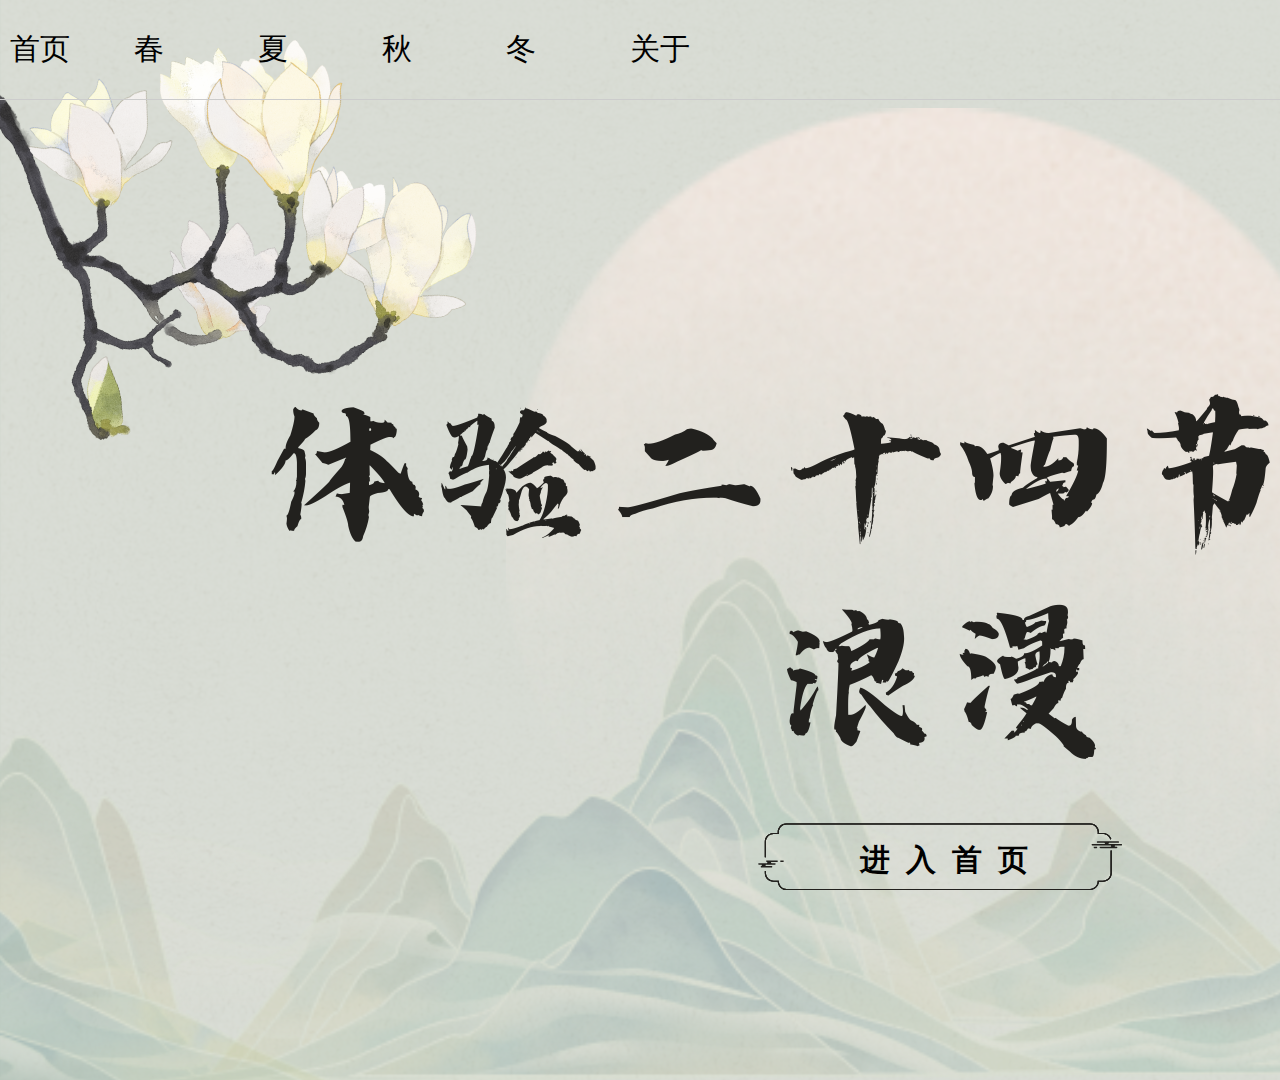
<file: index.html>
<!DOCTYPE html>
<html lang="en">

<head>
  <meta charset="UTF-8">
  <meta name="viewport" content="width=device-width, initial-scale=1.0">
  <title>首页</title>
  <!-- 引入index.css -->
  <link rel="stylesheet" href="./style.css">
</head>

<body>
  <img src="./images/731ec2ef1501df7c6536470938f4460.png" class="bg" alt="">
  <div class="app">
    <header>
      <ul>
        <li><a href="index.html">首页</a></li>
        <!-- 春夏秋冬 -->
        <li><a href="spring.html">春</a></li>
        <li><a href="summer.html">夏</a></li>
        <li><a href="autumn.html">秋</a></li>
        <li><a href="winter.html">冬</a></li>
        <li><a href="about.html">关于</a></li>
      </ul>
    </header>
    <div class="btn">
      <a href="./spring.html">进入首页</a>
    </div>
  </div>
</body>

</html>
</file>
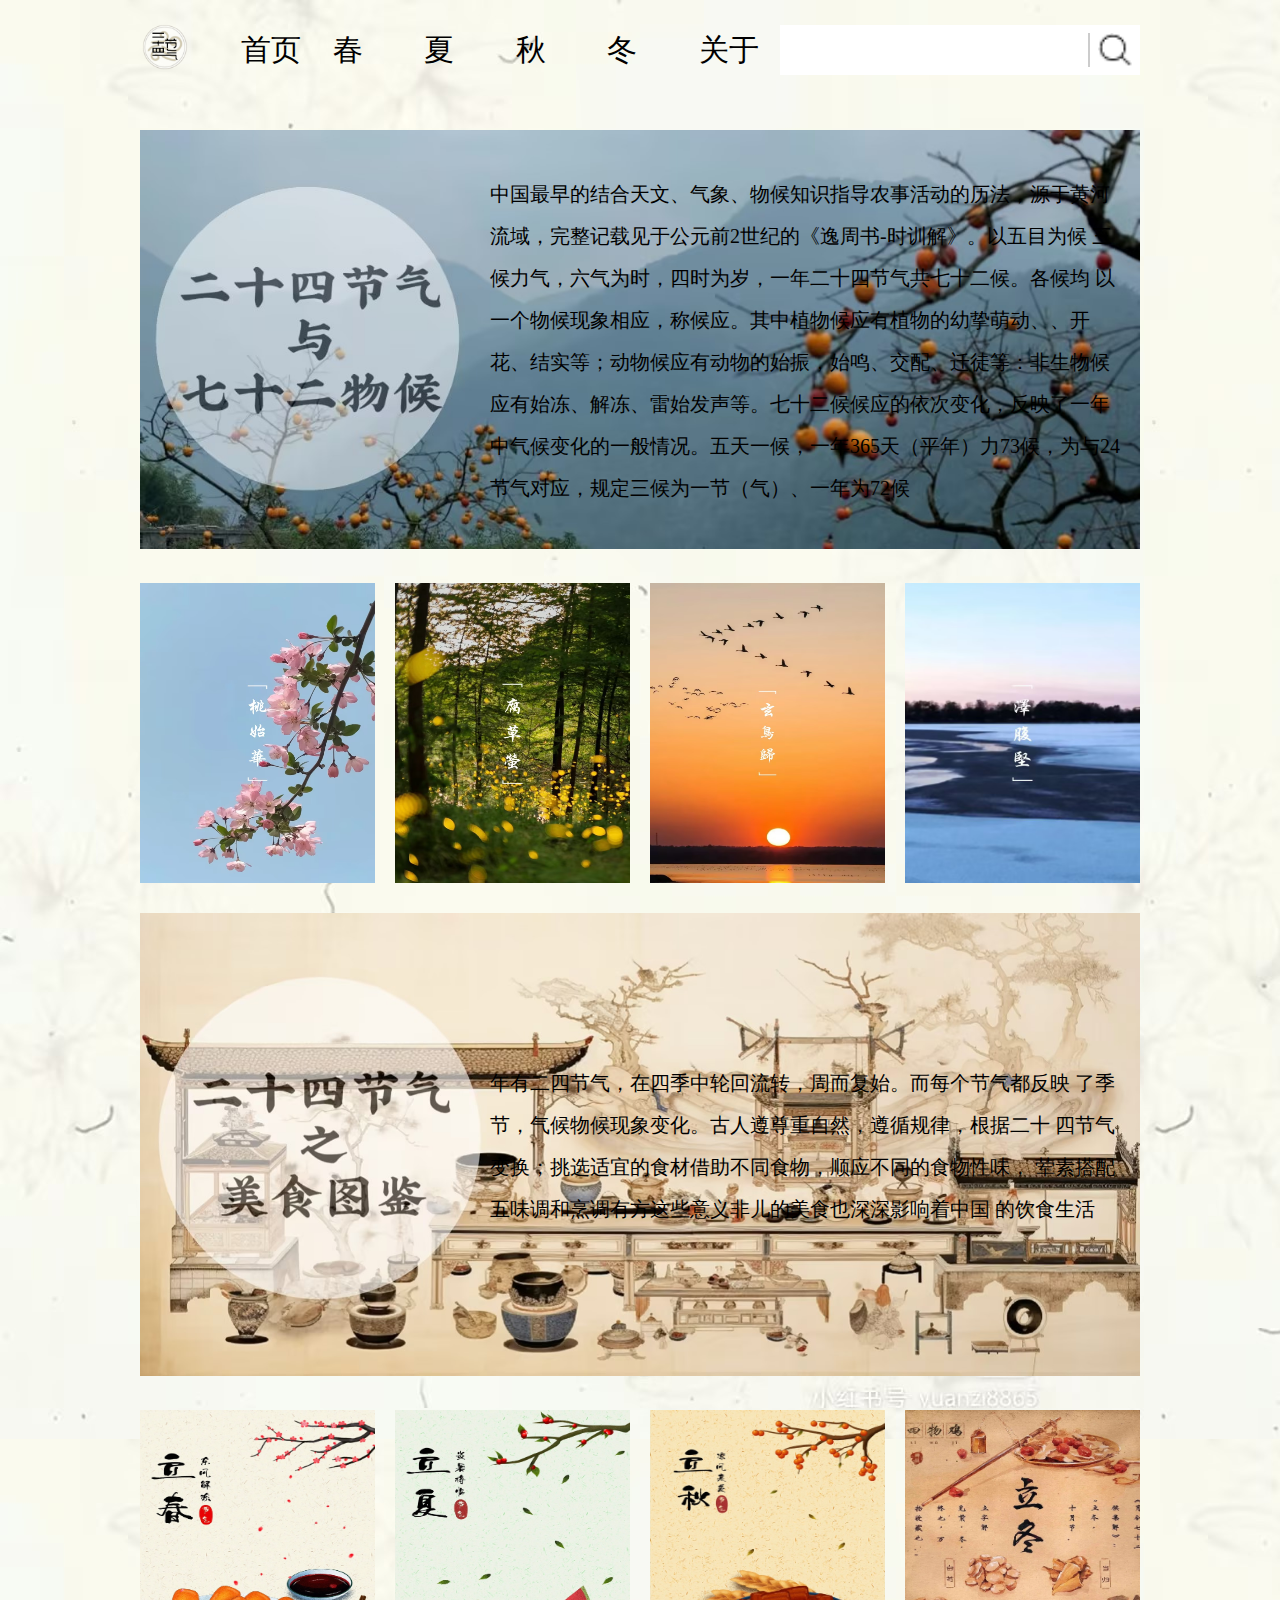
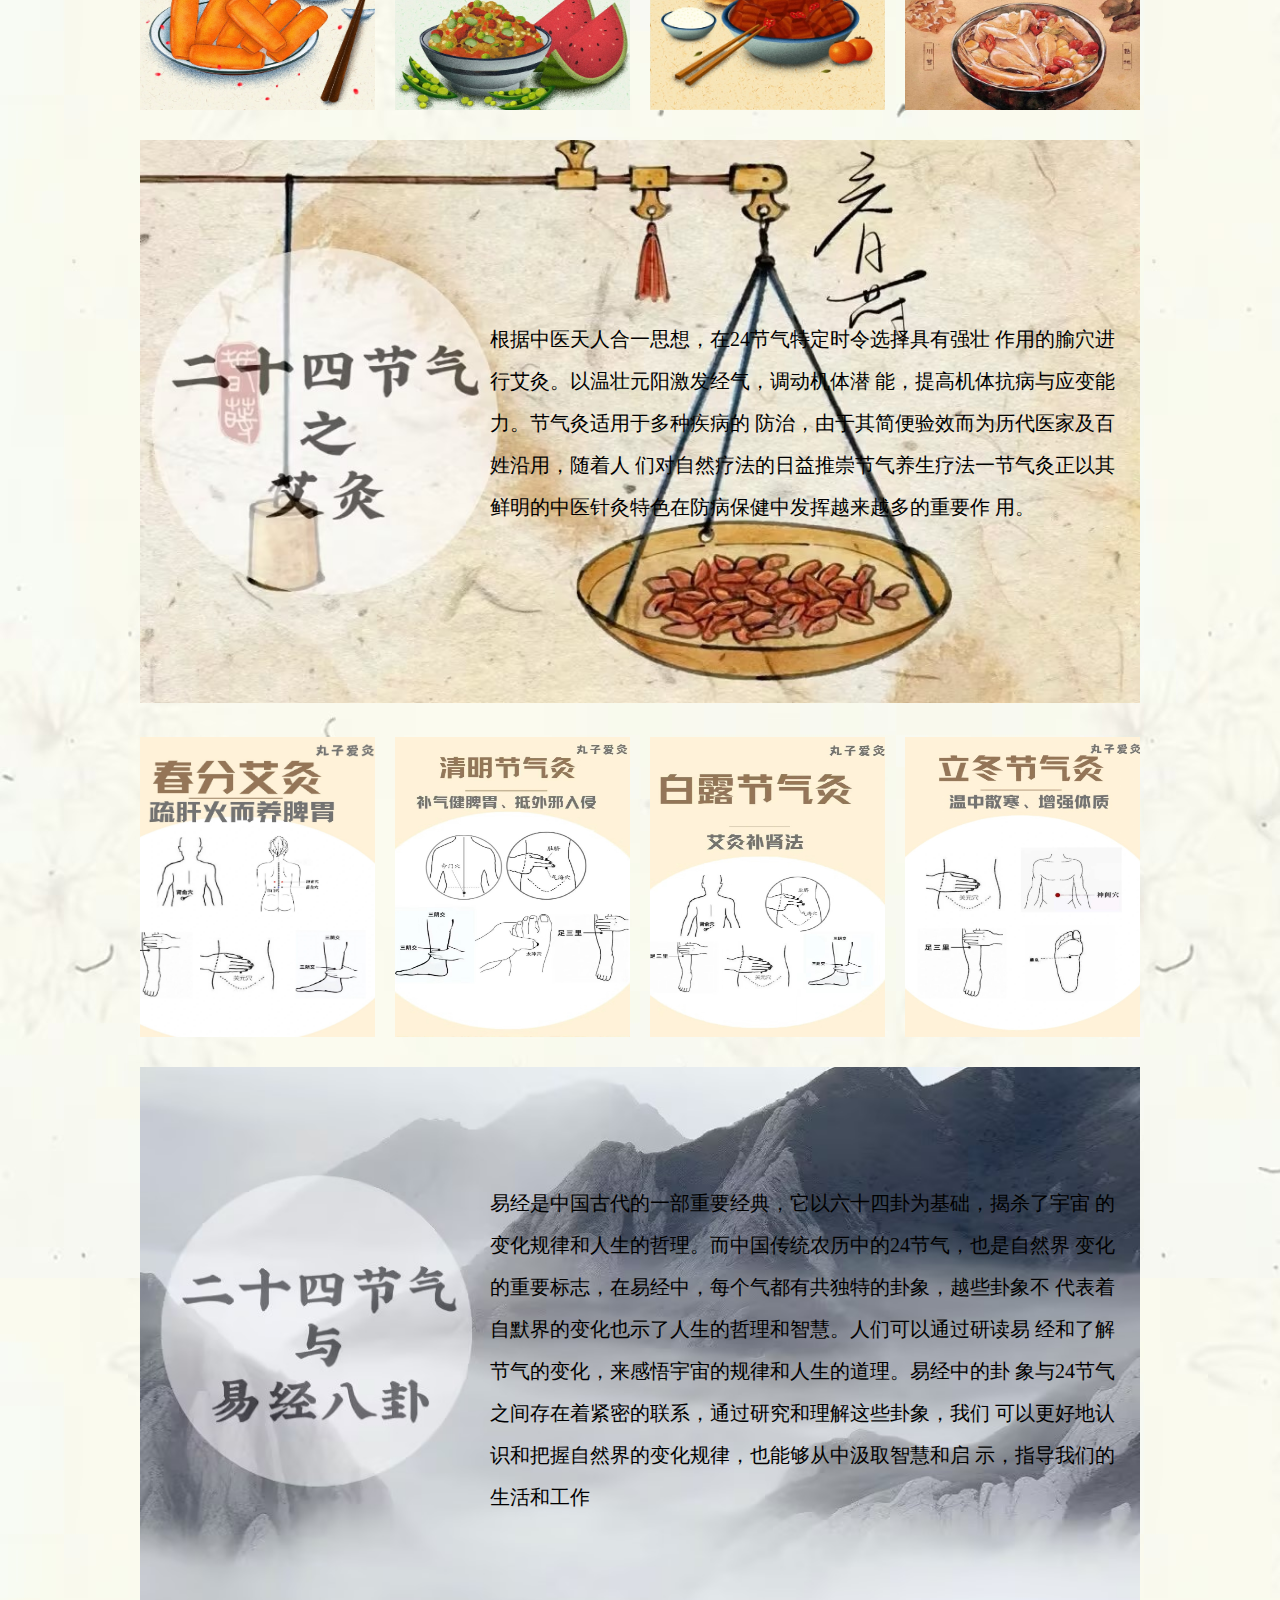
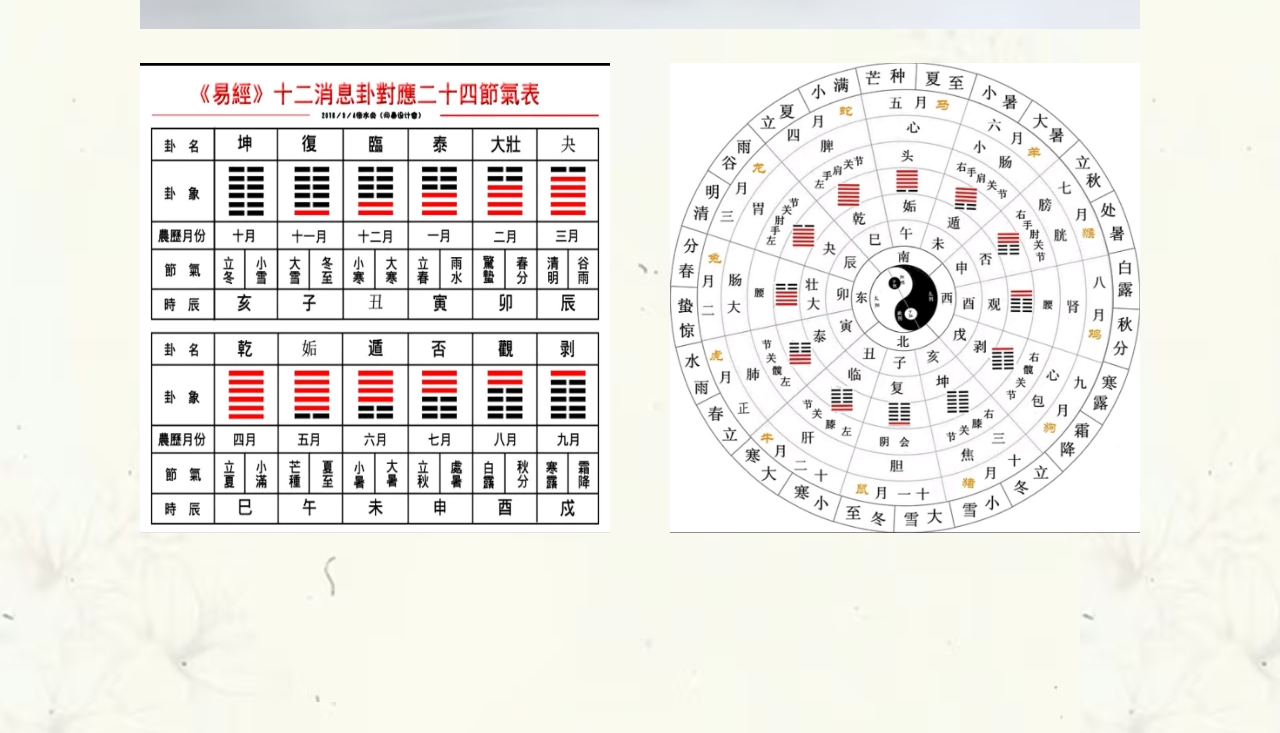
<file: about.html>
<!DOCTYPE html>
<html lang="en">

<head>
  <meta charset="UTF-8">
  <meta name="viewport" content="width=device-width, initial-scale=1.0">
  <title>首页</title>
  <!-- 引入index.css -->
  <link rel="stylesheet" href="./index.css">
</head>

<body>
  <div class="app">
    <header>
      <ul>
        <li><img src="./images/画板 1.png" style="width:50px;height: 50px;border-radius: 50%;"></li>
        <li><a href="index.html">首页</a></li>
        <!-- 春夏秋冬 -->
        <li><a href="spring.html">春</a></li>
        <li><a href="summer.html">夏</a></li>
        <li><a href="autumn.html">秋</a></li>
        <li><a href="winter.html">冬</a></li>
        <li><a href="about.html">关于</a></li>
      </ul>
      <!-- 搜索 -->
      <div class="search">
        <input type="text">
        <img src="./images/icon-search.png">
      </div>
    </header>
    <main>
      <div class="section-1">
        <img src="./images/七十二气候.jpg">
        <div class="desc">
          中国最早的结合天文、气象、物候知识指导农事活动的历法，源于黄河
          流域，完整记载见于公元前2世纪的《逸周书-时训解》。以五目为候
          三候力气，六气为时，四时为岁，一年二十四节气共七十二候。各候均
          以一个物候现象相应，称候应。其中植物候应有植物的幼挚萌动、、开
          花、结实等；动物候应有动物的始振，始鸣、交配、迁徒等：非生物候
          应有始冻、解冻、雷始发声等。七十二候候应的依次变化，反映了一年
          中气候变化的一般情况。五天一候，一年365天（平年）力73候，为与24
          节气对应，规定三候为一节（气）、一年为72候
        </div>
      </div>
      <div class="section-4">
        <img src="./images/春.jpg">
        <img src="./images/夏.jpg">
        <img src="./images/秋.jpg">
        <img src="./images/冬.jpg">
      </div>
      <div class="section-1">
        <img src="./images/美食.jpg">
        <div class="desc">年有二四节气，在四季中轮回流转，周而复始。而每个节气都反映
          了季节，气候物候现象变化。古人遵尊重自然，遵循规律，根据二十
          四节气变换；挑选适宜的食材借助不同食物，顺应不同的食物性味，
          荤素搭配五味调和烹调有方这些意义非儿的美食也深深影响着中国
          的饮食生活</div>
      </div>
      <div class="section-4">
        <img src="./images/春食.jpg">
        <img src="./images/夏食.jpg">
        <img src="./images/秋食.jpg">
        <img src="./images/冬食.jpg">
      </div>
      <div class="section-1">
        <img src="./images/艾灸.jpg">
        <div class="desc">根据中医天人合一思想，在24节气特定时令选择具有强壮
          作用的腧穴进行艾灸。以温壮元阳激发经气，调动机体潜
          能，提高机体抗病与应变能力。节气灸适用于多种疾病的
          防治，由于其简便验效而为历代医家及百姓沿用，随着人
          们对自然疗法的日益推崇节气养生疗法一节气灸正以其
          鲜明的中医针灸特色在防病保健中发挥越来越多的重要作
          用。</div>
      </div>
      <div class="section-4">
        <img src="./images/春灸.jpg">
        <img src="./images/清明节.jpg">
        <img src="./images/白露.jpg">
        <img src="./images/冬灸.jpg">
      </div>
      <div class="section-1">
        <img src="./images/八卦.jpg">
        <div class="desc">易经是中国古代的一部重要经典，它以六十四卦为基础，揭杀了宇宙
          的变化规律和人生的哲理。而中国传统农历中的24节气，也是自然界
          变化的重要标志，在易经中，每个气都有共独特的卦象，越些卦象不
          代表着自默界的变化也示了人生的哲理和智慧。人们可以通过研读易
          经和了解节气的变化，来感悟宇宙的规律和人生的道理。易经中的卦
          象与24节气之间存在着紧密的联系，通过研究和理解这些卦象，我们
          可以更好地认识和把握自然界的变化规律，也能够从中汲取智慧和启
          示，指导我们的生活和工作</div>
      </div>
      <div class="section-2">
        <img src="./images/表格.jpg">
        <img src="./images/卦.jpg">
      </div>
    </main>
    <footer></footer>
  </div>
</body>

</html>
</file>
<file: style.css>
* {
  margin: 0;
  padding: 0;
  box-sizing: border-box;
}

body {
  overflow: hidden;

}

.bg {
  position: absolute;
  left: 0;
  right: 0;
  top: 0;
  bottom: 0;
  /* background-image: url("./images/731ec2ef1501df7c6536470938f4460.png"); */
  background-position: center center;
  background-attachment: fixed;
  background-repeat: no-repeat;
  /* background-size: cover; */
  width: 1920px;
  height: 1080px;
  /* 禁止滚动 */
  overflow: hidden;
}

.btn {
  position: absolute;
  left: calc(1920px/2 - 100px);
  top: calc(1080px - 240px);
  width: 200px;
}

.btn a {
  /* 消除a标签默认样式 */
  text-decoration: none;
  /* 文字颜色 */
  color: #000;
  /* 字体加粗 */
  font-weight: bold;
  /* 间距 */
  letter-spacing: 16px;
  font-size: 30px;
}

.app {
  font-family: "楷体";
  width: 1920px;
  height: 1080px;
}


header {
  display: flex;
  align-items: center;
  justify-content: space-between;
  /* width: 1000px; */
  margin: 0 auto;
  height: 100px;
  position: absolute;
  left: 0;
  right: 0;
  border-bottom: 1px solid #ccc;
}

header ul {
  flex: 1;
}

header ul li {
  display: inline-block;
  list-style: none;
  font-size: 30px;
  width: 120px;
}

header ul li a {
  text-decoration: none;
  color: #000;
  padding: 10px;
}

header ul li a:hover {
  color: #fff;
  background: #000;
}

header .search input {
  width: 300px;
  height: 50px;
  border: none;
  background-color: #fff;
  padding: 5px;
  outline: none;
}

header .search input::placeholder {
  color: #ccc;
  font-size: 18px;
}

/*# sourceMappingURL=style.css.map */
</file>
<file: index.css>
* {
  margin: 0;
  padding: 0;
  box-sizing: border-box;
}

.app {
  font-family: "楷体";
  background-image: url("./images/fd163096a22c0e56d0426e5f48645cc6.jpg");
  width: 100%;
  margin: 0 auto;
  padding-bottom: 200px;
}

header {
  display: flex;
  align-items: center;
  justify-content: space-between;
  width: 1000px;
  margin: 0 auto;
  height: 100px;
}

header ul {
  flex: 1;
  display: flex;
  align-items: center;
}

header ul li {
  display: inline-block;
  list-style: none;
  font-size: 30px;
  flex: 1;
}

header ul li a {
  text-decoration: none;
  color: #000;
  padding: 10px;
}

header ul li a:hover {
  color: #fff;
  background: #000;
}

header .search {
  background-color: #fff;
  display: flex;
  align-items: center;
  padding: 8px;
}

header .search input {
  width: 300px;
  height: 34px;
  border: none;
  background-color: #fff;
  padding: 5px;
  outline: none;
}

header .search input::placeholder {
  color: #ccc;
  font-size: 18px;
}

header .search img {
  height: 34px;
  border-left: 2px solid #ccc;
  padding-left: 8px;
}

main {
  width: 1000px;
  margin: 0 auto;
}

main .section-1 {
  position: relative;
  margin-top: 30px;
}

main .section-1 img {
  width: 100%;
  object-fit: contain;
}

main .section-1 .desc {
  position: absolute;
  top: 50%;
  transform: translateY(-50%);
  left: 35%;
  font-size: 20px;
  line-height: 42px;
  right: 20px;
}

main .section-2 {
  position: relative;
  display: flex;
  margin-top: 30px;
  gap: 60px;
}

main .section-2 img {
  display: inline-block;
  width: calc(50% - 30px);
}

main .section-4 {
  position: relative;
  display: flex;
  margin-top: 30px;
  gap: 20px;
}

main .section-4 img {
  flex: 1;
  height: 300px;
}

main .banner {
  position: relative;
  margin-top: 30px;
}

main .banner img {
  width: 100%;
  object-fit: contain;
}

.main {
  width: 1000px;
  margin: 0 auto;
  background-image: url("../images/bg.jpg");
}

.main .section {
  margin-bottom: 40px;
}

.main .banner {
  object-fit: contain;
  width: 100%;
  margin: 0;
  padding: 0;
}

.main .flex {
  display: flex;
  justify-content: space-between;
}

.main .flex .item {
  flex: 1;
  position: relative;
}

.main .flex .item img {
  width: 100%;
  object-fit: cover;
}

.main .flex .item .desc {
  position: absolute;
  top: 0;
  bottom: 0;
  left: 0;
  width: 100%;
  padding: 10px;
  font-size: 30px;
  display: flex;
  justify-content: center;
  align-items: center;
  letter-spacing: 4px;
}

.main .title {
  text-align: center;
  font-size: 30px;
  font-weight: bold;
  margin: 20px 0;
}

.main .article {
  margin-bottom: 20px;
}

.main .article .sub-title {
  text-align: center;
  font-size: 26px;
  margin: 20px 0;
}

.main .article .content {
  font-size: 20px;
  line-height: 1.5;
  margin: 0 auto;
  width: 800px;
}

/*# sourceMappingURL=index.css.map */
</file>
